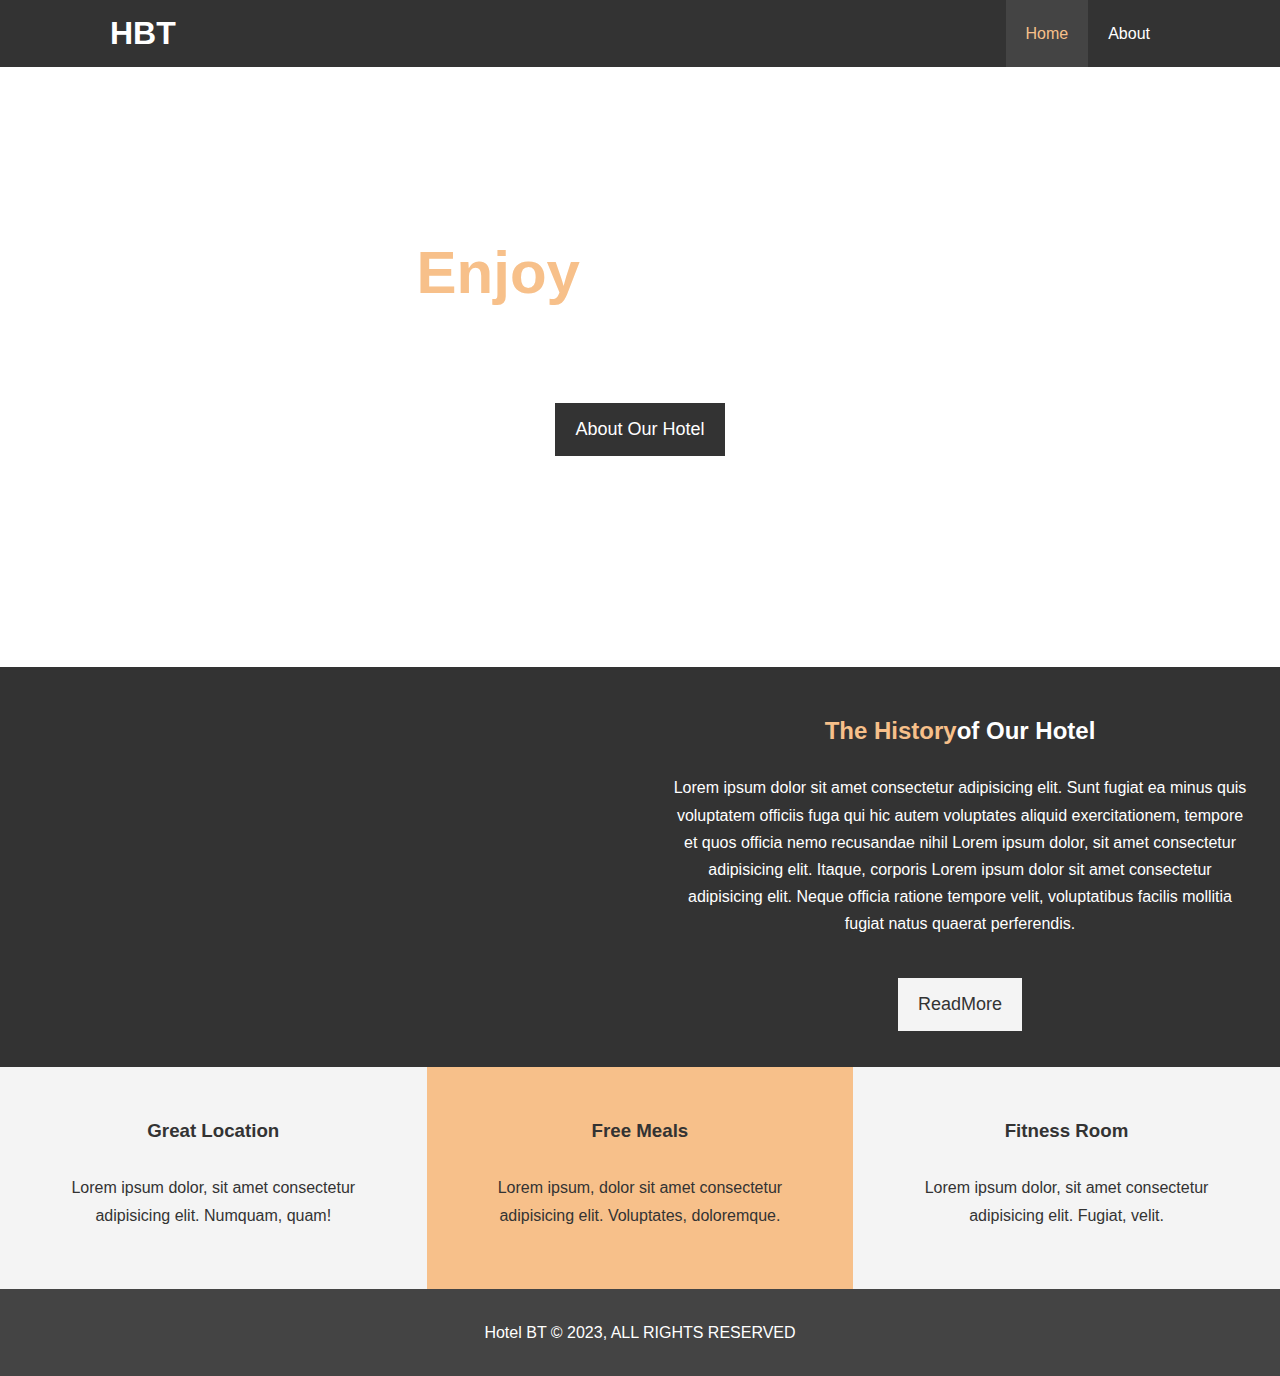
<file: index.html>
<!DOCTYPE html>
<html lang="en">
<head>
    <meta charset="UTF-8">
    <meta name="viewport" content="width=device-width, initial-scale=1.0">
    <title>Hotel BT | welcome</title>
    <link rel="stylesheet" href="./css/style.css">
    <link rel="stylesheet" href="https://cdnjs.cloudflare.com/ajax/libs/font-awesome/6.4.2/css/all.min.css" integrity="sha512-z3gLpd7yknf1YoNbCzqRKc4qyor8gaKU1qmn+CShxbuBusANI9QpRohGBreCFkKxLhei6S9CQXFEbbKuqLg0DA==" crossorigin="anonymous" referrerpolicy="no-referrer" />
</head>
<body>
    <header>
        <nav id="navbar">
            <div class="container">
                <h1 class="logo"><a href="index.html">HBT</a></h1>
            <ul>
                <li><a href="index.html" class="active">Home</a></li>
                <li><a href="about.html">About</a></li>
              
            </ul>
            </div>
        </nav>
            <div id="showcase">
                <div class="showcase-content">
                    <h1><span class="text-primary">Enjoy</span> your stay</h1>
                    <p class="lead">Lorem ipsum dolor sit amet consectetur, adipisicing elit. Maxime quia, iusto asperiores odit velit sequi.</p>
                    <a class="btn" href="about.html">About  Our Hotel</a>
                </div>

            </div>
        
    </header>
    <section id="home-info" class="bg-dark">
        <div class="info-img">

        </div>
        <div class="info-content">
            <h2><span class="text-primary">The History</span>of Our Hotel</h2>
            <p>Lorem ipsum dolor sit amet consectetur adipisicing elit. Sunt fugiat ea minus quis voluptatem officiis fuga qui hic autem voluptates aliquid exercitationem, tempore et quos officia nemo recusandae nihil Lorem ipsum dolor, sit amet consectetur adipisicing elit. Itaque, corporis Lorem ipsum dolor sit amet consectetur adipisicing elit. Neque officia ratione tempore velit, voluptatibus facilis mollitia fugiat natus quaerat perferendis.</p>
            <a href="about.html" class="btn btn-light">ReadMore</a>
        </div>

    </section>
    <section id="features">
<div class="box bg-light">
    <i class="fa-solid fa-hotel fa-3x"></i>
    <h3>Great Location</h3>
    <p>Lorem ipsum dolor, sit amet consectetur adipisicing elit. Numquam, quam!</p>
</div>
<div class="box bg-primary">
    <i class="fa-solid fa-utensils fa-3x"></i>
    <h3>Free Meals</h3>
    <p>Lorem ipsum, dolor sit amet consectetur adipisicing elit. Voluptates, doloremque.</p>
</div>
<div class="box bg-light">
    <i class="fa-solid fa-dumbbell fa-3x"></i>
    <h3>Fitness Room</h3>
    <p>Lorem ipsum dolor, sit amet consectetur adipisicing elit. Fugiat, velit.</p>
</div>
    </section>
    <div class="clr"></div>
    <footer id="main-footer">
        <p>Hotel BT &copy; 2023, ALL RIGHTS RESERVED</p>

    </footer>
</body>
</html>
</file>
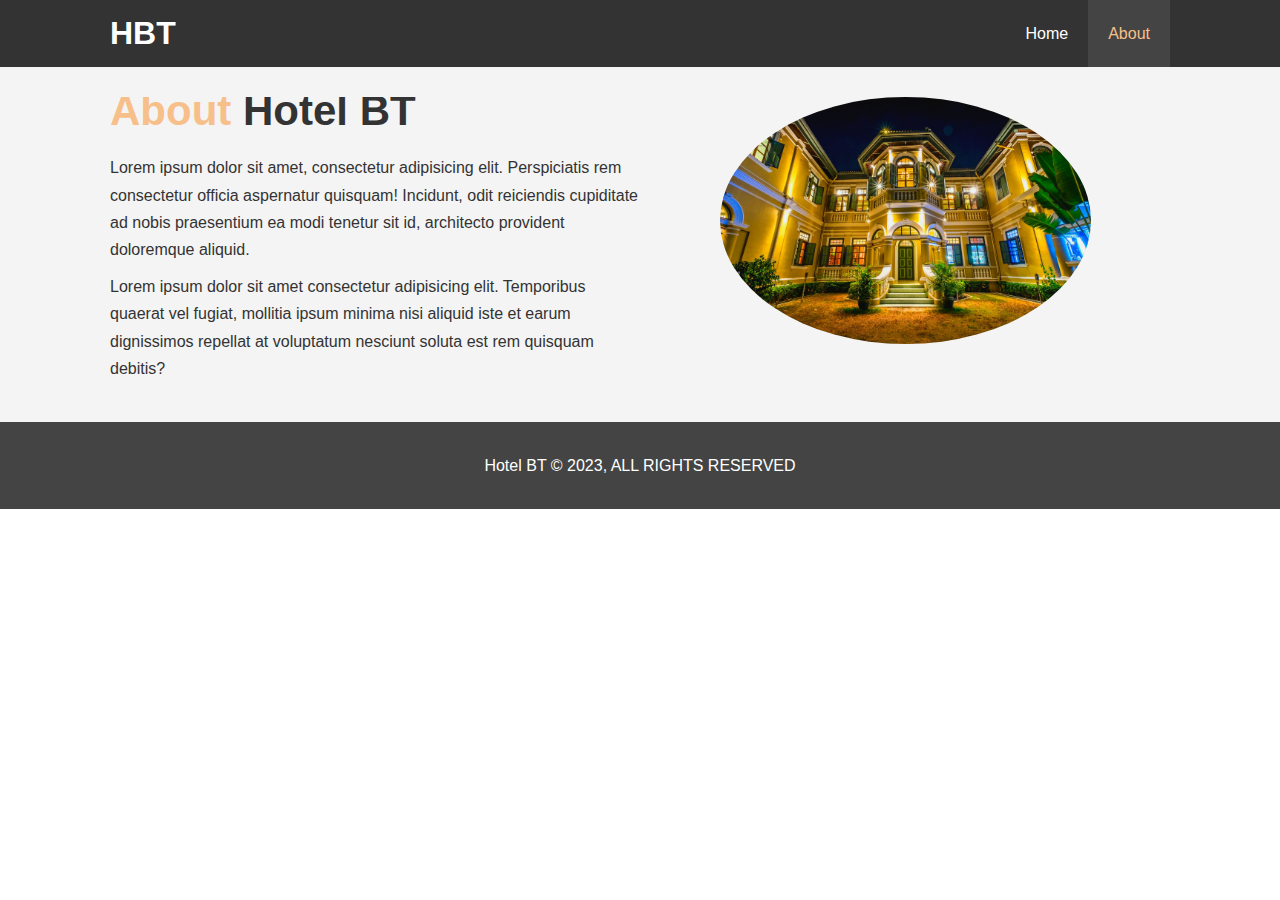
<file: about.html>
<!DOCTYPE html>
<html lang="en">
<head>
    <meta charset="UTF-8">
    <meta name="viewport" content="width=device-width, initial-scale=1.0">
    <title>Hotel BT | welcome</title>
    <link rel="stylesheet" href="./css/style.css">
    
</head>
<body>
    <header>
        <nav id="navbar">
            <div class="container">
                <h1 class="logo"><a href="index.html">HBT</a></h1>
            <ul>
                <li><a href="index.html">Home</a></li>
                <li><a href="about.html" class="active">About</a></li>
               
            </ul>
            </div>
        </nav>
            
        
    </header>
<section id="about-info" class="bg-light py-3">
    <div class="container">
        <div class="info-left">
            <h1 class="l-heading"><span class="text-primary">About</span> Hotel BT</h1>
            <p>Lorem ipsum dolor sit amet, consectetur adipisicing elit. Perspiciatis rem consectetur officia aspernatur quisquam! Incidunt, odit reiciendis cupiditate ad nobis praesentium ea modi tenetur sit id, architecto provident doloremque aliquid.</p>
            <p>Lorem ipsum dolor sit amet consectetur adipisicing elit. Temporibus quaerat vel fugiat, mollitia ipsum minima nisi aliquid iste et earum dignissimos repellat at voluptatum nesciunt soluta est rem quisquam debitis?</p>
        </div>
        <div class="info-right">
            <img src="./images/hotel.jpeg">
         </div>
    </div>
<div class="clr"></div>
</section>
    <footer id="main-footer">
        <p>Hotel BT &copy; 2023, ALL RIGHTS RESERVED</p>

    </footer>
</body>
</html>
</file>
<file: css/style.css>
/* reset */
*{
    margin:0;
    padding: 0;
    box-sizing: border-box;
}
/* main styling */
html,body{
    font-family: 'Segoe UI', Tahoma, Geneva, Verdana, sans-serif;
    line-height: 1.7em;
}
a{
    color: #333;
    text-decoration: none;
}
h1,h2,h3{
    padding-bottom: 20px;
}
p{
    margin:10px 0;
}
/* utality */
.container{
max-width: 1100px;
    margin: auto;
    padding: 0 20px;
    overflow: auto;
    
}
.l-heading{
    font-size: 42px;
}
.text-primary{
    color: #f7c08a;
}
.lead{
    font-size: 20px;
}
.btn{
    display: inline-block;
    font-size: 18px;
    color: #fff;
    background: #333;
    padding: 13px 20px;
    border: none;
    cursor: pointer;
}
.btn-light{
    background: #f4f4f4;
    color:#333
}
.bg-dark{
    background: #333;
    color: #fff;
}
.bg-primary{
    background: #f7c08a;
    color:#333
}
.bg-light{
    background: #f4f4f4;
    color:#333;
}
.btn:hover{
background: #f7c08a;
color: #333;
}
.clr{
    clear:both;
}
/* padding */
.py-1{
    padding:10px 0;
}
.py-2{
    padding:20px 0;
}.py-3{
    padding:30px 0;
}
/* Navbar styling */
#navbar{
    background-color: #333;
    color: #fff;
    overflow: auto;

}
#navbar a{
    color: #fff;
}

/* styling for logo */
#navbar h1{
    float: left;
    padding-top: 20px;
}
/* styling nav elements */
#navbar ul   {
    list-style: none;
    float: right;
}
#navbar ul li{
    float: left;
}
#navbar ul li a{
    display: block;
    padding: 20px;
    text-align: center;
}
/* hover effect for nav element */
#navbar ul li a:hover,
#navbar ul li a.active{
    background-color: #444;
    color: #f7c08a;
}

/* showcase */
#showcase{
    background:url(https://images.pexels.com/photos/338504/pexels-photo-338504.jpeg?auto=compress&cs=tinysrgb&w=1260&h=750&dpr=1) no-repeat center center/cover;
    height: 600px; 
}
#showcase .showcase-content{
    color:#fff;
    text-align: center;
    padding-top: 170px;
}
#showcase .showcase-content h1{
    font-size: 60px;
    line-height: 1.2em;
}
#showcase .showcase-content p{
    padding-bottom: 20px;
    line-height: 1.7em;
}
/*  home-info*/
#home-info{
    height: 400px;
}
#home-info .info-img{
    float: left;
    width: 50%;
    background: url("https://images.pexels.com/photos/70441/pexels-photo-70441.jpeg?auto=compress&cs=tinysrgb&w=1260&h=750&dpr=1") no-repeat;
    min-height: 100%;
}
#home-info .info-content{
    float: right;
    width: 50%;
    height: 100%;
    text-align: center;
    padding: 50px 30px;
    overflow: hidden;
}
#home-info .info-content p{
    padding-bottom: 30px;
}
/* features section */
.box{
    float:left;
    width:33.33%;
    padding: 50px;
    text-align: center;
}
.box i{
    margin-bottom: 10px; 
}


/* about section */
#about-info .info-right{
    float: right;
    width:50%;
    min-height: 100%;
}
#about-info .info-right img{
    display: block;
    margin: auto;
    width:70%;
    border-radius: 50%;
}
#about-info .info-left{
    float: left;
    width:50%;
    min-height: 100%;
}
/* footer */
#main-footer{
    text-align: center;
    background: #444;
    color: #fff;
    padding: 20px;
}
</file>
